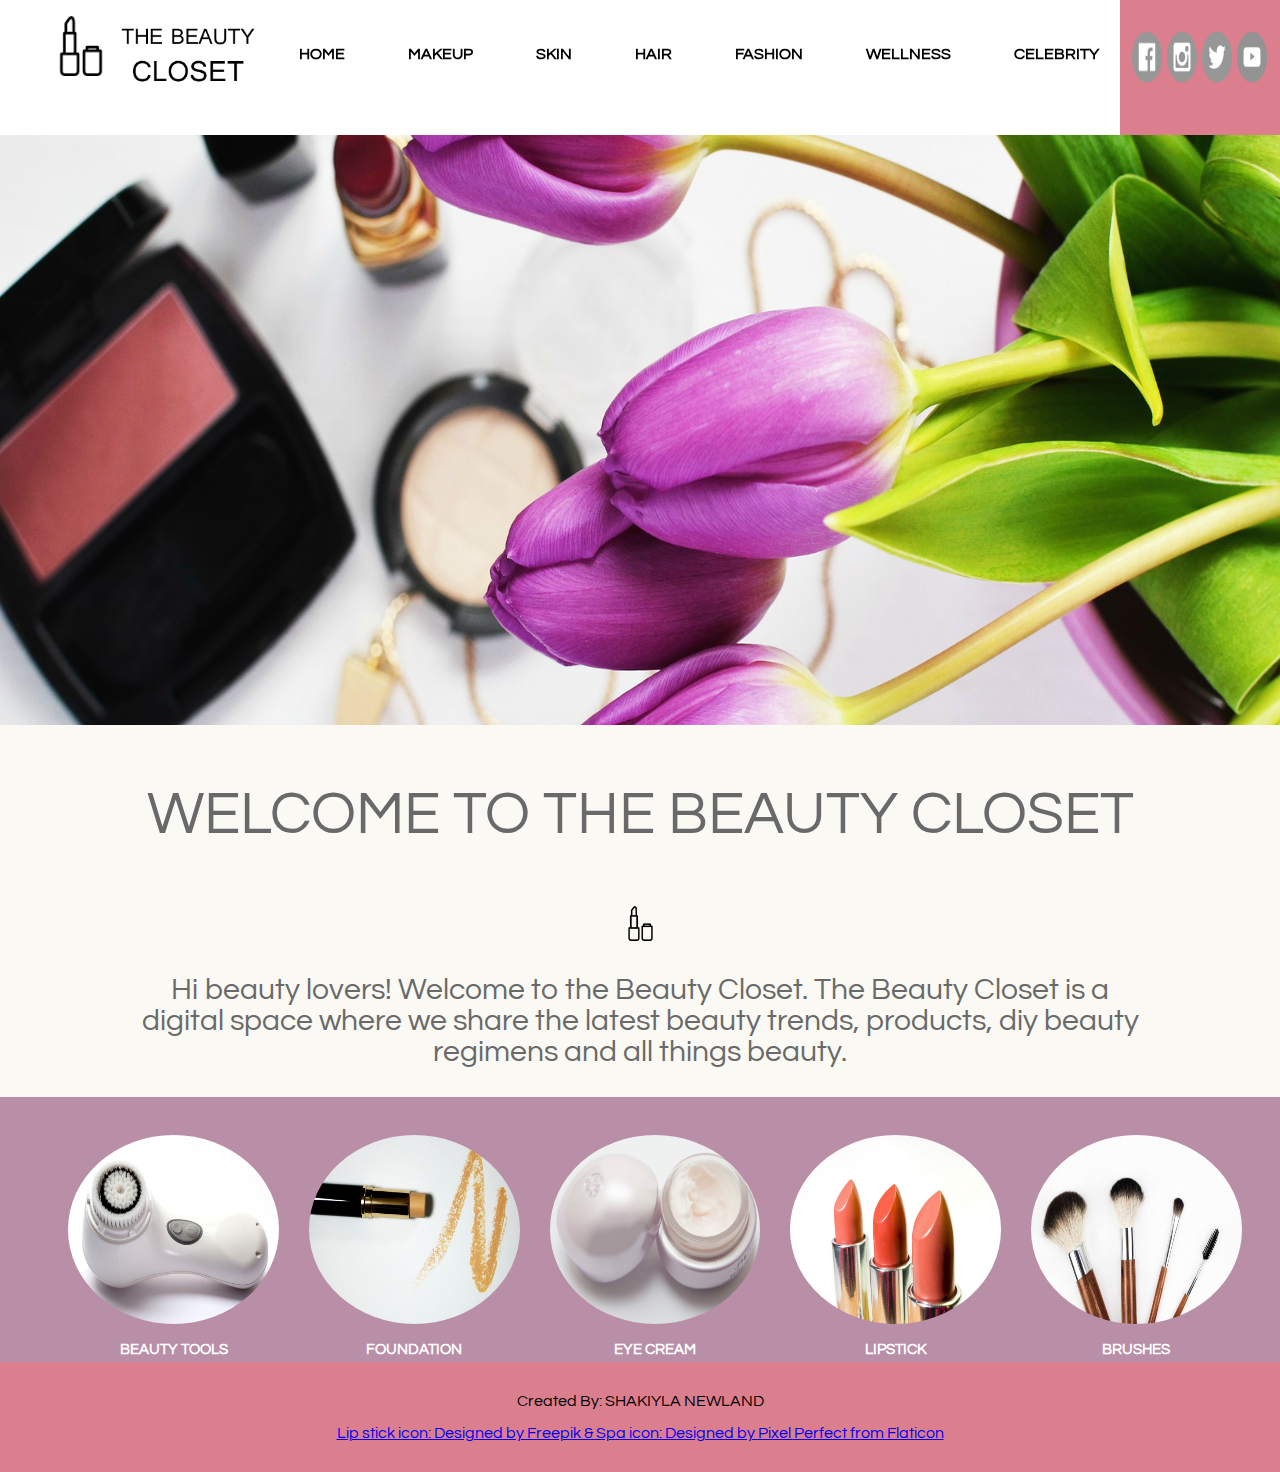
<file: index.html>
<!DOCTYPE html>
<html>
<head>
  <style>
    @import url('https://fonts.googleapis.com/css?family=Questrial');
  </style>
  <link rel="stylesheet" type="text/css" href="stylesheet.css"/>
  
    <title> The Beauty Closet </title>
    </head>
    
  <body>
    <!--The beginning of the NAV bar-->
    <div class= "nav">
      <div class="nav-links">
        <ul>
          <img src="images/icon2.png" width:"60px" height="60px">
           <img src="images/LOGO.png"width:"80px" height="80px">
          <strong>
            <li><a href="index.html">HOME</a></li>
            <li><a href="makeup.html">MAKEUP</a></li>
            <li><a href="skin.html">SKIN</a></li>
            <li> HAIR</li>
            <li> FASHION </li>
            <li> WELLNESS</li>
            <li> CELEBRITY</li>
            <li> THE BEST OF BEAUTY</li>
          </strong>
        </ul>
      </div>
<!--This holds the floating box for the social media icons -->
      <div class="floating">
        <img src="images/Facebook.png" width="20%" height="40%">
        <img src= "images/Instagram.png" width="20%" height="40%">
        <img src="images/Twitter.png" width="20%" height="40%">
        <img src="images/YouTube.png" width="20%" height="40%">
      </div>
    </div>
  
 <!-- The main picture -->
  <div class="center">
<img src="images/Mainpic.jpg" width="1890px" height="650px">
    
      </div>
      <div class= "introduction">
        <p style="font-size:60px;">WELCOME TO THE BEAUTY CLOSET</p>
      <img src="images/icon2.png" style="width:35px; padding:-5px;">
        <p> Hi beauty lovers! Welcome to the Beauty Closet. The Beauty Closet is a digital space where we share the latest beauty trends, products, diy beauty regimens and all things beauty.  </p>
        </div>
        <!--HTML fo the Image Gallery-->
        <div class="imagecontainer">
          <div class="imagegallery">
            <img src="images/skin-cleansing-264067_1920.jpg" width="400px" height="400px" >
            <p> <strong> BEAUTY TOOLS </strong></p>
          </div>
          <div class="imagegallery">
          <img src="images/cosmetics-1144464_1920.jpg" width="400px" height="400px">
            <p> <strong> FOUNDATION </strong> </p>
               </div>
          <div class="imagegallery">
            <img src="images/cream-194126_1920.jpg" width="400px" height="400px">
            <p><strong>EYE CREAM </strong></p>
          </div>
          <div class="imagegallery">
            <img src="images/Lipstick1.jpg" width="400px" height="400px">
            <p><strong>LIPSTICK </strong></p>
          </div>
          <div class="imagegallery">
            <img src="images/makeup.jpg" width="400px" height="400px">
            <p><strong>BRUSHES </strong></p>
          </div>
      
          </div>
        
        <!--This is where the footer begin-->
    
      <div class= "footer">
      <strong></strong>
      <p> Created By:  SHAKIYLA NEWLAND</p>
      <p><a href= "https://www.flaticon.com">Lip stick icon: Designed by Freepik & Spa icon: Designed by Pixel Perfect from Flaticon </p>
      </strong>
    </div>

    
    </body>
  
</html>
</file>
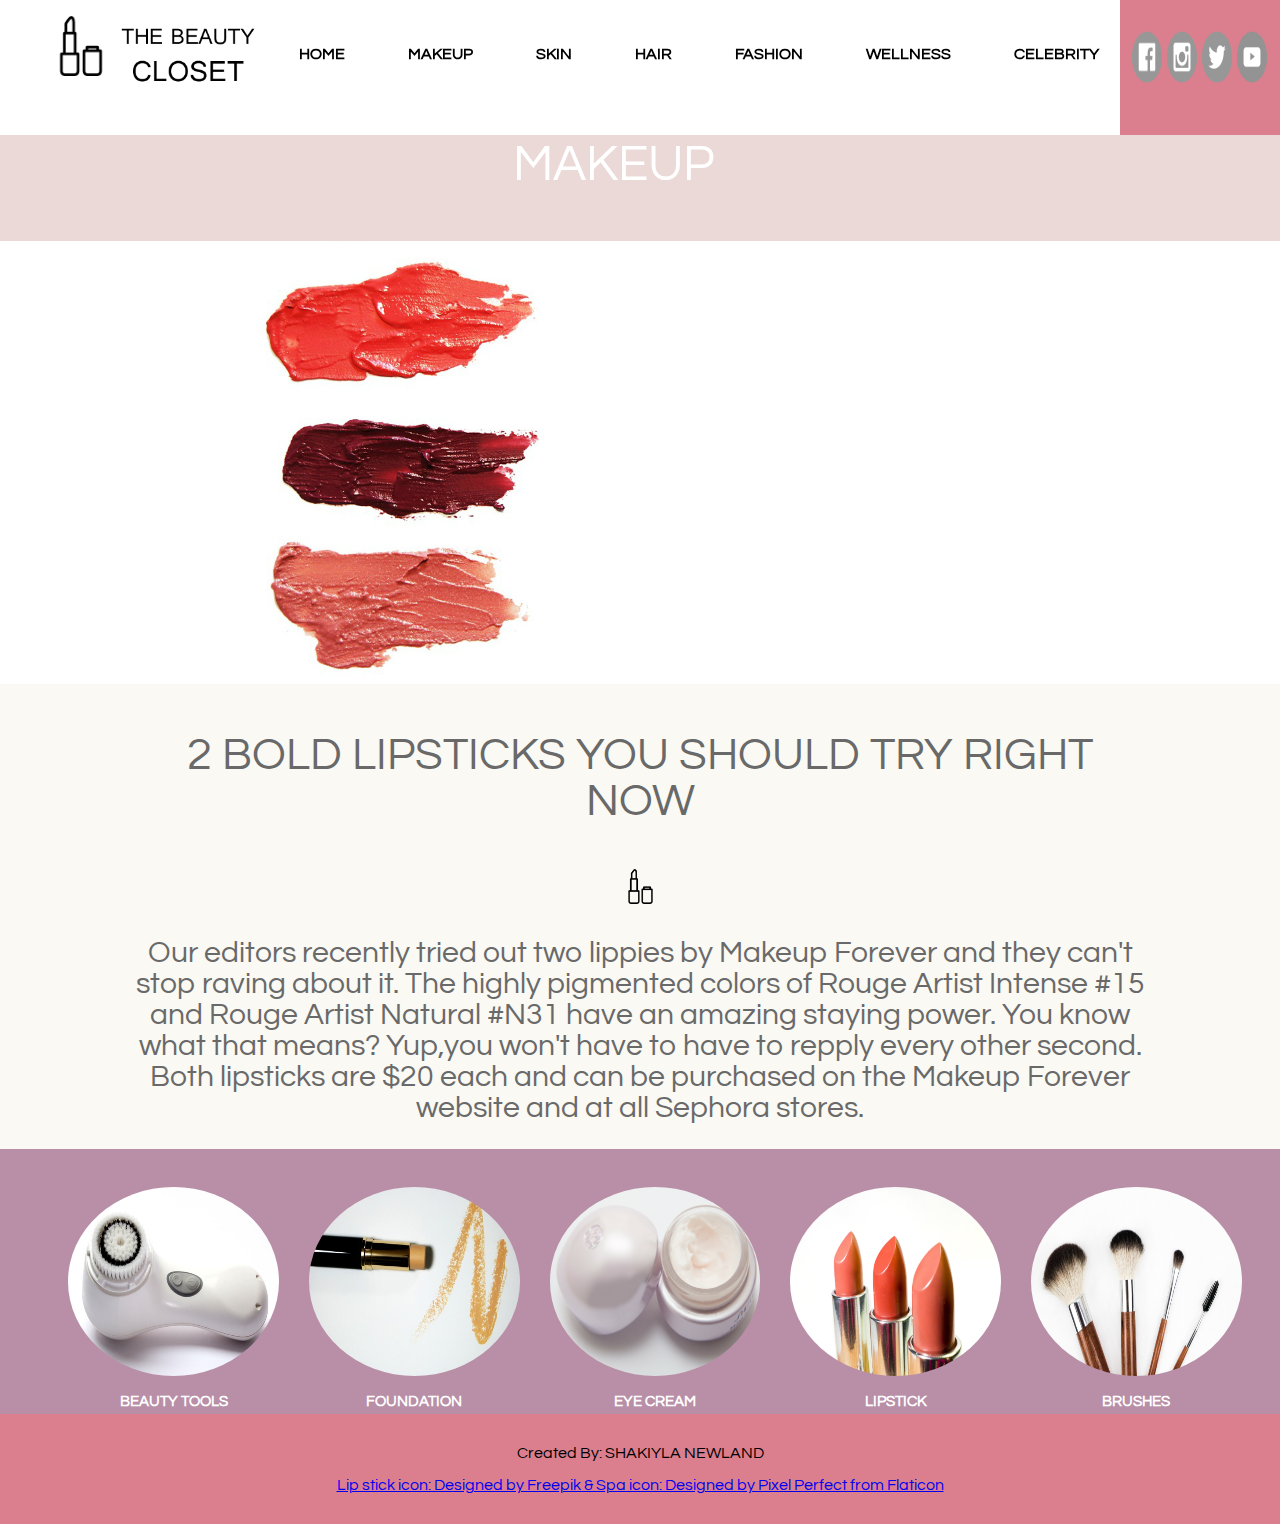
<file: makeup.html>
<!DOCTYPE html>
<html>
  <head>
    <style>
      @import url('https://fonts.googleapis.com/css?family=Questrial');
    </style>
    <link rel="stylesheet" type="text/css" href="stylesheet.css"/>

    <title> The Color of Beauty </title>
  </head>

  <body>
    <div class= "nav">
      <div class="nav-links">
        <ul>
          <img src="images/icon2.png" width:"60px" height="60px">
           <img src="images/LOGO.png"width:"80px" height="80px">
          <strong>
            <li><a href="index.html">HOME</a></li>
            <li><a href="makeup.html">MAKEUP</a></li>
            <li> <a href="skin.html">SKIN</a></li>
          <li> HAIR</li> 
          <li> FASHION </li> 
          <li> WELLNESS</li>
          <li> CELEBRITY</li>
          <li> THE BEST OF BEAUTY</li>
          </strong>
        </ul>
      </div>

      <div class="floating">
        <img src="images/Facebook.png" width="20%" height="40%">
        <img src= "images/Instagram.png" width="20%" height="40%">
        <img src="images/Twitter.png" width="20%" height="40%">
        <img src="images/YouTube.png" width="20%" height="40%">
  
        </div>
      </div>

    
    <div class="makeup">
        <p> MAKEUP</p>
    </div>
    <div class="center">
<img src="images/Lips4.jpg" style="max-width:100%">
    <div class= "introduction">
        <p style="font-size:45px;">2 BOLD LIPSTICKS YOU SHOULD TRY RIGHT NOW</p>
      <img src="images/icon2.png" style="width:35px; padding:-5px;">
        <p> Our editors recently tried out two lippies by Makeup Forever and they can't stop raving about it.  The highly pigmented colors of Rouge Artist Intense #15 and  Rouge Artist Natural #N31 have an amazing staying power. You know what that means? Yup,you won't have to have to repply every other second.  Both lipsticks are $20 each and can be purchased on the Makeup Forever website and at all Sephora stores.</p>
        </div>
  </div>
      </div>
        <div class="imagecontainer">
          <div class="imagegallery">
            <img src="images/skin-cleansing-264067_1920.jpg" width="400px" height="400px" >
            <p> <strong> BEAUTY TOOLS</strong></p>
          </div>
          <div class="imagegallery">
          <img src="images/cosmetics-1144464_1920.jpg" width="400px" height="400px">
            <p> <strong> FOUNDATION </strong> </p>
               </div>
          <div class="imagegallery">
            <img src="images/cream-194126_1920.jpg" width="400px" height="400px">
            <p><strong>EYE CREAM </strong></p>
          </div>
          <div class="imagegallery">
            <img src="images/Lipstick1.jpg" width="400px" height="400px">
            <p><strong>LIPSTICK </strong></p>
          </div>
          <div class="imagegallery">
            <img src="images/makeup.jpg" width="400px" height="400px">
            <p><strong>BRUSHES </strong></p>
          </div>
      
          </div>
  
    <div class= "footer">
      <strong></strong>
      <p> Created By:  SHAKIYLA NEWLAND</p>
      <p><a href= "https://www.flaticon.com">Lip stick icon: Designed by Freepik & Spa icon: Designed by Pixel Perfect from Flaticon</p>
      </strong>
    </div>
    
  </body>


</html>
</file>
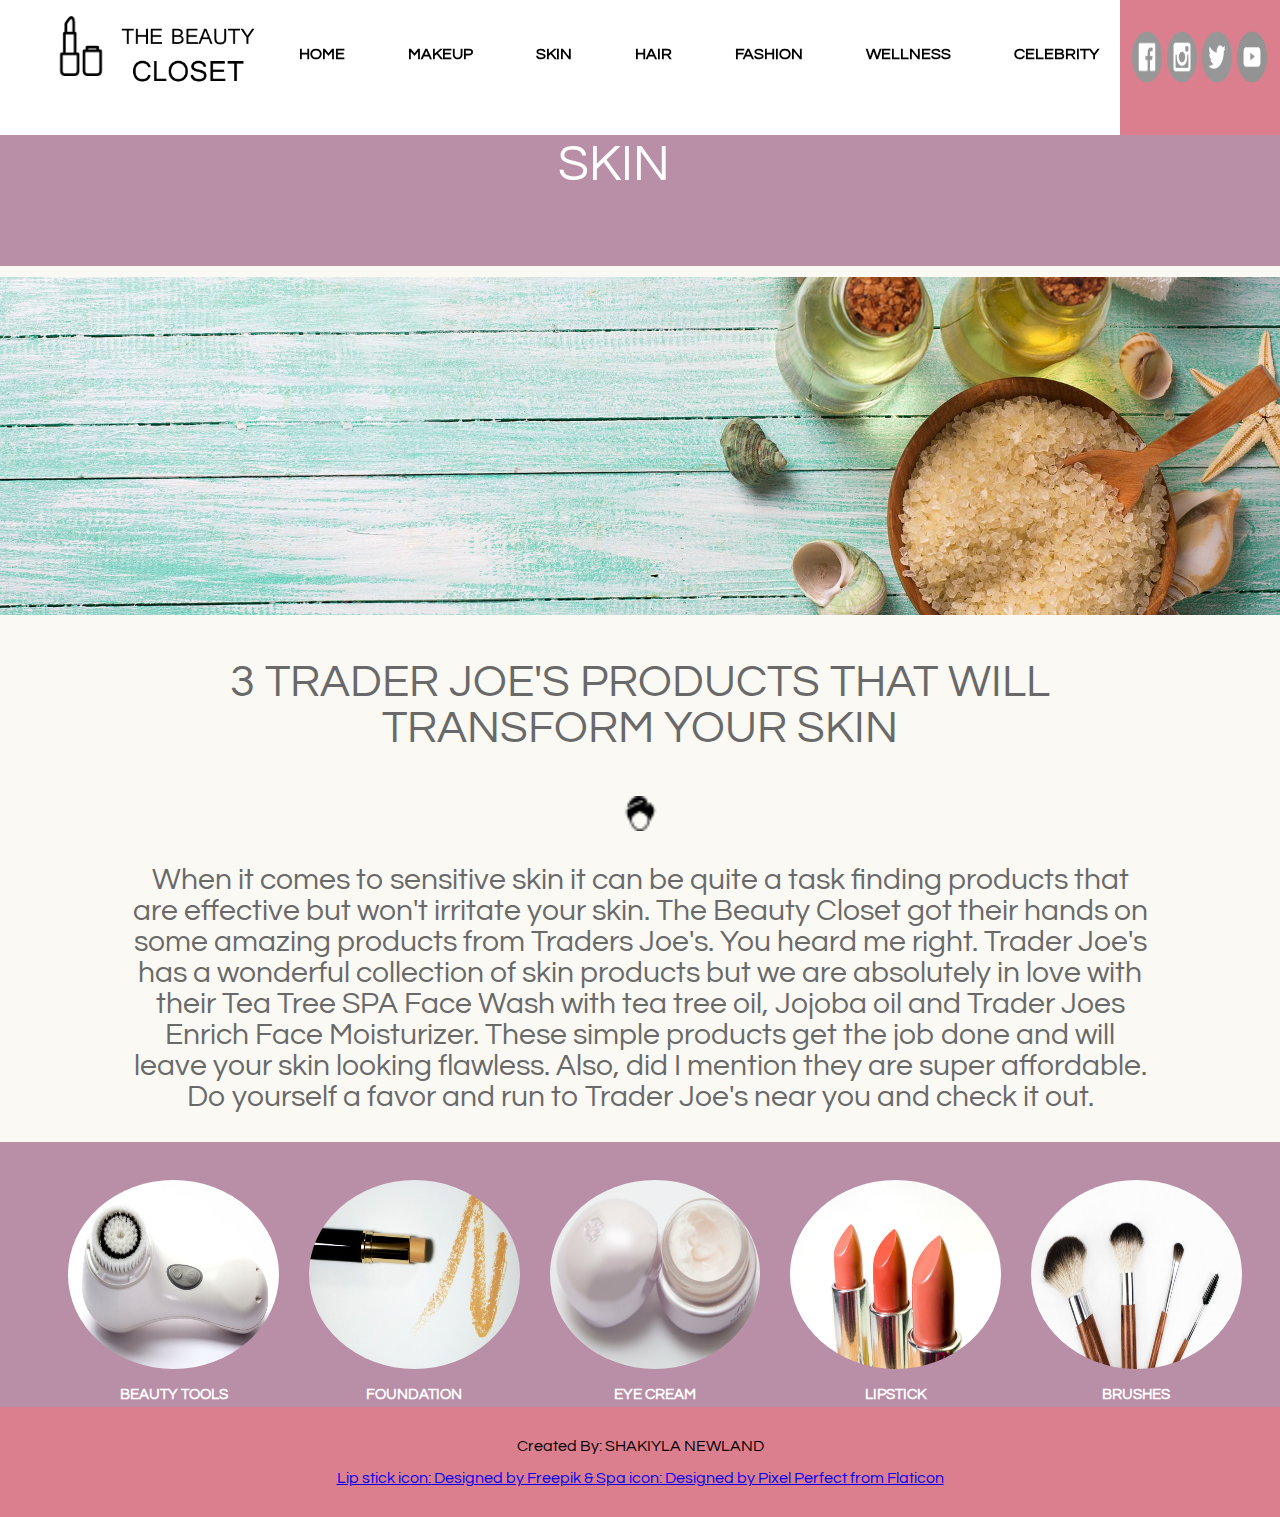
<file: skin.html>
<!DOCTYPE html>
<html>
  <head>
    <style>
      @import url('https://fonts.googleapis.com/css?family=Questrial');
    </style>
    <link rel="stylesheet" type="text/css" href="stylesheet.css"/>

    <title> The Color of Beauty </title>
  </head>

  <body>
    <div class= "nav">
      <div class="nav-links">
        <ul>
          <img src="images/icon2.png" width:"60px" height="60px">
          <img src="images/LOGO.png"width:"80px" height="80px">
          <strong>
            <li><a href="index.html">HOME</a></li>
            <li><a href="makeup.html">MAKEUP</a></li>
            <li><a href="skin.html">SKIN</a></li>
            <li> HAIR</li>
            <li> FASHION </li>
            <li> WELLNESS</li>
            <li> CELEBRITY</li>
            <li> THE BEST OF BEAUTY</li>
          </strong>
        </ul>
      </div>

      <div class="floating">
      <img src="images/Facebook.png" width="20%" height="40%">
        <img src= "images/Instagram.png" width="20%" height="40%">
        <img src="images/Twitter.png" width="20%" height="40%">
        <img src="images/YouTube.png" width="20%" height="40%">
      </div>
    </div>

    <div class="skin">
        <p>SKIN</p>
      </div>
      <div class="center">
      <img src="images/skincare3.jpg"style="margin-right:0%;">
      </div>
     <div class= "introduction">
        <p style="font-size:45px;"> 3 TRADER JOE'S PRODUCTS THAT WILL TRANSFORM YOUR SKIN </p>
      <img src="images/avatar.png" style="width:35px; padding:-5px;">
        <p> When it comes to sensitive skin it can be quite a task finding products that are effective but won't irritate your skin. The Beauty Closet got their hands on some amazing products from Traders Joe's. You heard me right. Trader Joe's has a wonderful collection of skin products but we are absolutely in love with their Tea Tree SPA Face Wash with tea tree oil, Jojoba oil and Trader Joes Enrich Face Moisturizer. These simple products get the job done and will leave your skin looking flawless. Also, did I mention they are super affordable. Do yourself a favor and run to Trader Joe's near you and check it out.</p>
        </div>
        <div class="imagecontainer">
          <div class="imagegallery">
            <img src="images/skin-cleansing-264067_1920.jpg" width="400px" height="400px" >
            <p> <strong>BEAUTY TOOLS</strong></p>
          </div>
          <div class="imagegallery">
          <img src="images/cosmetics-1144464_1920.jpg" width="400px" height="400px">
            <p> <strong> FOUNDATION </strong> </p>
               </div>
          <div class="imagegallery">
            <img src="images/cream-194126_1920.jpg" width="400px" height="400px">
            <p><strong>EYE CREAM </strong></p>
          </div>
          <div class="imagegallery">
            <img src="images/Lipstick1.jpg" width="400px" height="400px">
            <p><strong>LIPSTICK </strong></p>
          </div>
          <div class="imagegallery">
            <img src="images/makeup.jpg" width="400px" height="400px">
            <p><strong>BRUSHES </strong></p>
          </div>
      
          </div>

    <div class= "footer">
      <strong></strong>
      <p> Created By:  SHAKIYLA NEWLAND</p>
      <p><a href= "https://www.flaticon.com">Lip stick icon: Designed by Freepik & Spa icon: Designed by Pixel Perfect from Flaticon</p>
      </strong>
    </div>
      </body>


    </html>
</file>
<file: stylesheet.css>
body
{
  font-family: 'Questrial', sans-serif;
  margin: 0;
  padding: 0;
  max-width: 100%;
  background-color: #FAF9F4;}


/*NAV BAR begins*/

.nav{width: 100%;
  height: 15%;
  background-color: white;
  /*background-size:contain;*/
  background-repeat: no-repeat;
  background-position: center;
  position: fixed;
  text-align: center;
  /*padding-top: 10px;*/
  /*padding-bottom: 25px;*/
    top:0;
    margin:0;
  display: flex;
  justify-content:space-between;
  z-index:1;
}

.nav li 
{list-style: none;
  /*padding: 10px;*/
  display: inline-block;
  justify-content: space-between;
  padding: 30px;}

.nav li a{ display: block;
text-decoration: none;
color:black;}


/*This changes the font color within the nav bar*/
li a:hover {
  color: #DB7F8E;}
  
.nav ul {
  text-align: center;
  margin-left: 1%;
  margin-right:-50%;
  font-size: 100%;
  display: flex;}
  
  
.floating {
  /*padding-right: 20px;*/
  /*padding-left:20px;*/
  /*padding-top:40px;*/
  /*padding-bottom: 20px;*/
  /*display: inline-block;*/
  width: 15%;
  height: 100%;
  float: right;
  position: static;
  /*top:50%;*/
  /*margin-top:-150px;*/
  background-color: #DB7F8E;

}

.floating img
{position: center;
  padding-top: 30px;
}

/*This controls the main pic on each pag*/
.center {
  position:relative;
  overflow:hidden;
  padding-top:0px;
  margin-top: 75px;
  margin-left: 0px;
  margin-right: 0;
  margin-bottom: -4px;
  
}

.center img {   
  width: 100%;
  padding: 0px;
  vertical-align: center;}

.home {
  padding-bottom: 2%;
  padding-top: 2%;
  text-align: center;
   background-color: white;
  font-size: 60px;
  color: black;
  left:0%;
  /*top:100%;*/
  width:40%;
  /*position:static;*/
  margin-top:-1%;
  margin-left: 30%;}


.introduction{    
background-color: #FAF9F4;;
padding-left: 10%;
padding-right:10%;
margin:0px;
text-align: center;}

.introduction p
{ font-size:30px;
  color:dimgrey;}

.imagecontainer {
  display: flex;
  text-align: center;
  justify-content: center;
  /*width: 1900px;*/
  padding: 3%;
  background: #B98EA7;
  color:White;}

.imagegallery img{
  text-align: left;
  width: 100%;
  height: 100%;
  /*padding-top: 15px;*/
  border-radius: 100%;}

.imagegallery p {
  text-align:center;
  font-size: 15px;}

/*Contains the images on the bottom of each page*/
.imagegallery{
  width: 20%;
  margin-left: 30px;}


.makeup {
position: static;
  /*top: 9000px;*/
  /*width: 100%;*/
  border: 25px solid #EBD9D7;
  padding: 0px;
  margin: 119px;
  background-color:#EBD9D7;
  text-align: center;
  margin-left:-100px;
  margin-right:-200px;
  margin-top:5%;
  margin-bottom:-100px;}


.makeup p   {
  margin-left: -10%;
  text-align: center;
  font-size:50px;
  color: white;}

/* This is responsible for the footer on all pages*/
.footer { 
  position: relative;
  padding-top: 15px;
  padding-bottom: 15px;
  margin-bottom: -10%;
  display: block;
  background-color: #DB7F8E;
  text-align: center;
  color:black;
  width: 100%;}


.footer:hover {
  color: #FAF9F4;}
  

.skin {
 position: static;
  top: 50px;
  /*width: 100%;*/
  border: 25px solid #B98EA7;
  padding: 0px;
  margin: 119px;
  background-color:#B98EA7;
  text-align: center;
  margin-left:-100px;
  margin-right:-200px;
  margin-top:5%;
  margin-bottom: -5%;}


.skin p   {
  margin-left: -10%;
 text-align: center;
  font-size:50px;
  color: white;}
</file>
